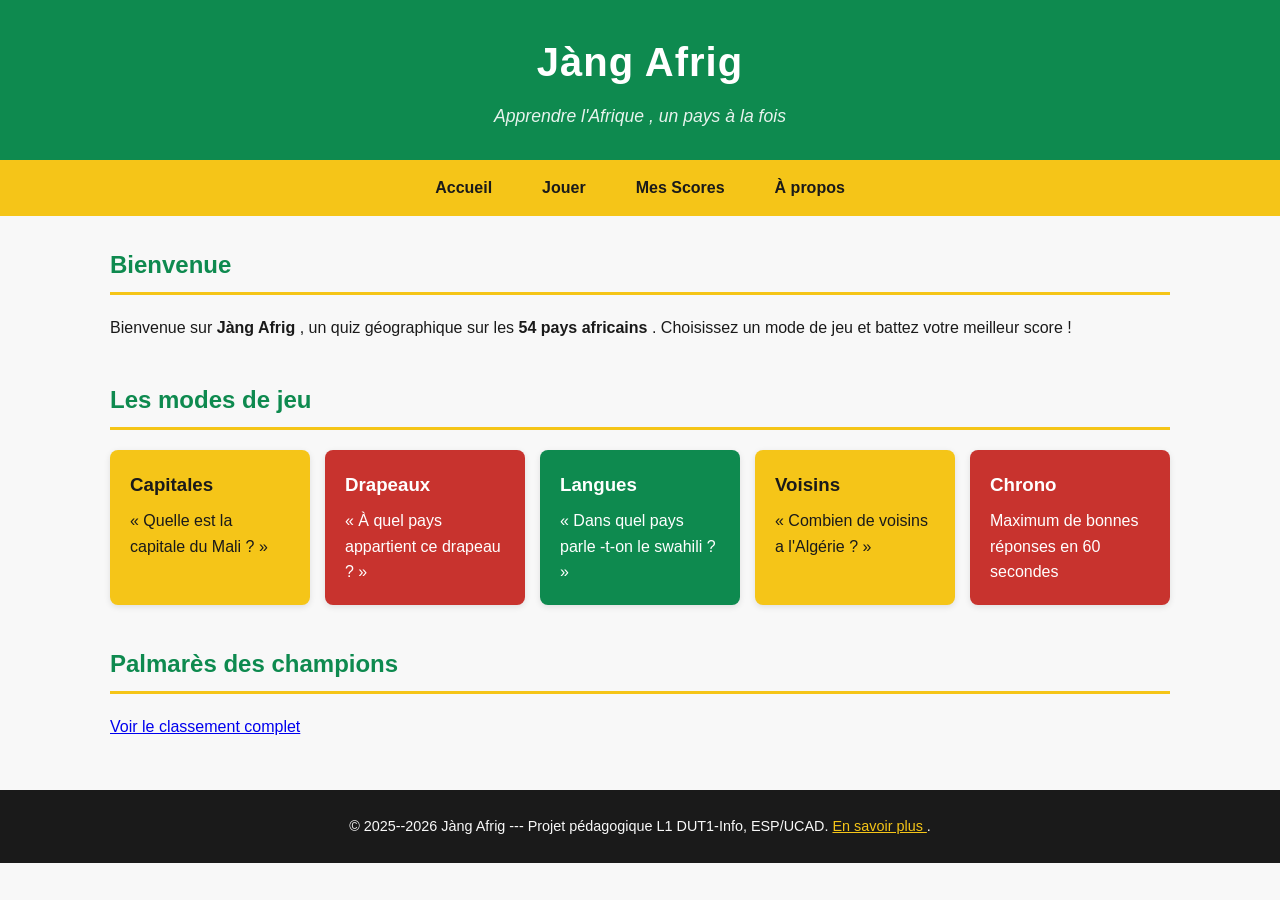
<file: index.html>
<!DOCTYPE html>
<html lang="en">
<head>
    <meta charset="UTF-8">
    <meta name="viewport" content="width=device-width, initial-scale=1.0">
    <title>hello pape samba</title>
    <link rel="preconnect" href="https://fonts.googleapis.com">
<link rel="preconnect" href="https://fonts.gstatic.com" crossorigin >
<link
href="https://fonts.googleapis.com/css2?family=Poppins:wght@400;600&family=Montserrat:wght@600;700&display=swap"
rel="stylesheet">
    <link rel="stylesheet" href="style.css">
    <script src="script.js" defer></script>
</head>
<body>
<header >
<h1>Jàng Afrig </h1>
<p>Apprendre l'Afrique , un pays à la fois </p>
</header >
<nav>
<a href="index.html">Accueil </a> 
<a href="quiz.html">Jouer </a> 
<a href="scores.html">Mes Scores </a> 
<a href="apropos.html">À propos </a>
</nav>
<main>
   
<section >
<h2>Bienvenue </h2>
<p>
Bienvenue sur <strong >Jàng Afrig </strong >, un quiz
géographique sur les
<strong >54 pays africains </strong >. Choisissez un mode de
jeu et battez
votre meilleur score !
</p>
</section >

<section >
<h2>Les modes de jeu </h2>
<div class="modes-grille">
<div class="carte-mode carte-jaune">
<h3>Capitales </h3>
<p>« Quelle est la capitale du Mali ? »</p>
</div>
<div class="carte-mode carte-rouge">
<h3>Drapeaux </h3>
<p>« À quel pays appartient ce drapeau ? »</p>
</div>
<div class="carte-mode carte-vert">
<h3>Langues </h3>
<p>« Dans quel pays parle -t-on le swahili ? »</p>
</div>
<div class="carte-mode carte-jaune">
<h3>Voisins </h3>
<p>« Combien de voisins a l'Algérie ? »</p>
</div>
<div class="carte-mode carte-rouge">
<h3>Chrono </h3>
<p>Maximum de bonnes réponses en 60 secondes </p>
</div>
</div>
</section >

<section >
<h2>Palmarès des champions </h2>
<p><a href="scores.html">Voir le classement complet </a></p>
</section >
</main>

<footer >
<p>
&copy; 2025--2026 Jàng Afrig --- Projet pédagogique L1
DUT1-Info, ESP/UCAD.
<a href="apropos.html">En savoir plus </a>.
</p>
</footer >
</body>
</html>
</file>
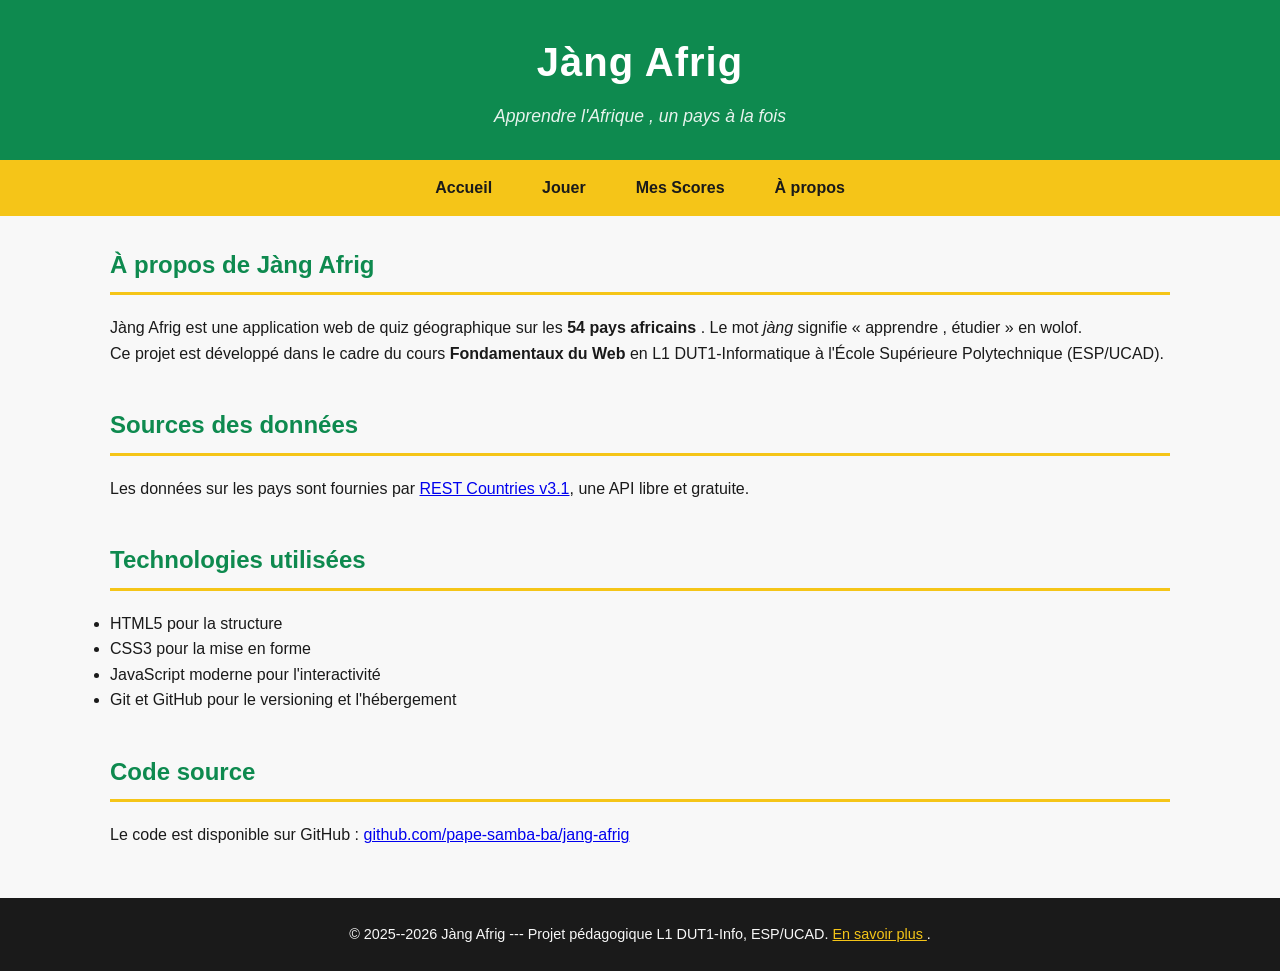
<file: apropos.html>
<!DOCTYPE html>
<html lang="fr">
<head>
<meta charset="UTF-8">
<title >Quiz --- Jàng Afrig </title >
    <link rel="preconnect" href="https://fonts.googleapis.com">
<link rel="preconnect" href="https://fonts.gstatic.com" crossorigin >
<link
href="https://fonts.googleapis.com/css2?family=Poppins:wght@400;600&family=Montserrat:wght@600;700&display=swap"
rel="stylesheet">
    <link rel="stylesheet" href="style.css">
</head>
<body>
<header >
<h1>Jàng Afrig </h1>
<p>Apprendre l'Afrique , un pays à la fois </p>
</header >
<nav>
<a href="index.html">Accueil </a> 
<a href="quiz.html">Jouer </a> 
<a href="scores.html">Mes Scores </a> 
<a href="apropos.html">À propos </a>
</nav>
<main>
<section >
<h2>À propos de Jàng Afrig </h2>
<p>
Jàng Afrig est une application web de quiz géographique sur
les
<strong >54 pays africains </strong >. Le mot <em>jàng</em>
signifie
« apprendre , étudier » en wolof.
</p>
<p>
Ce projet est développé dans le cadre du cours
<strong >Fondamentaux du Web </strong > en L1 DUT1-Informatique
à l'École Supérieure Polytechnique (ESP/UCAD).
</p>
</section >
<section >
<h2>Sources des données</h2>
<p>
Les données sur les pays sont fournies par
<a href="https://restcountries.com">REST Countries v3.1</a>,
une API libre et gratuite.
</p>
</section >
<section >
<h2>Technologies utilisées</h2>
<ul>
<li>HTML5 pour la structure </li>
<li>CSS3 pour la mise en forme </li>
<li>JavaScript moderne pour l'interactivité</li>
<li>Git et GitHub pour le versioning et l'hébergement </li>
</ul>
</section >
<section >
<h2>Code source </h2>
<p>
Le code est disponible sur GitHub :
<a href="https://github.com/pape-samba-ba/jang-afrig">
github.com/pape-samba-ba/jang-afrig
</a>
</p>
</section >
</main>
<footer >
<p>
&copy; 2025--2026 Jàng Afrig --- Projet pédagogique L1
DUT1-Info, ESP/UCAD.
<a href="apropos.html">En savoir plus </a>.
</p>
</footer >
</body>
</html>
</file>
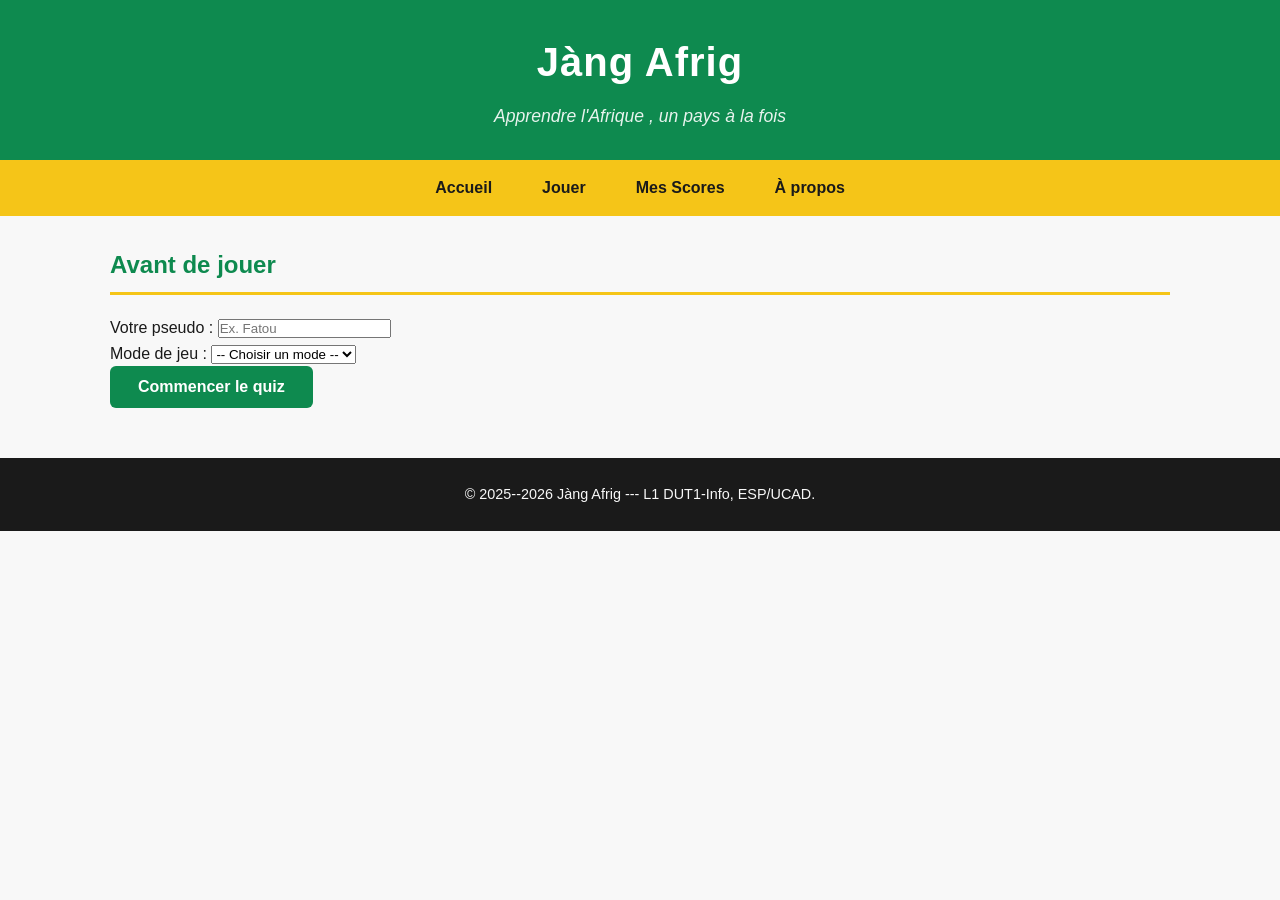
<file: quiz.html>
<!DOCTYPE html>
<html lang="fr">
<head>
<meta charset="UTF-8">
<title >Quiz --- Jàng Afrig </title >
    <link rel="preconnect" href="https://fonts.googleapis.com">
<link rel="preconnect" href="https://fonts.gstatic.com" crossorigin >
<link
href="https://fonts.googleapis.com/css2?family=Poppins:wght@400;600&family=Montserrat:wght@600;700&display=swap"
rel="stylesheet">
    <link rel="stylesheet" href="style.css">
</head>
<body>
<header >
<h1>Jàng Afrig </h1>
<p>Apprendre l'Afrique , un pays à la fois </p>
</header >
<nav>
<a href="index.html">Accueil </a> 
<a href="quiz.html">Jouer </a> 
<a href="scores.html">Mes Scores </a> 
<a href="apropos.html">À propos </a>
</nav>
<main>
<section >
<h2>Avant de jouer </h2>
<form>
<p>
<label for="pseudo">Votre pseudo :</label >
<input type="text" id="pseudo" name="pseudo"
placeholder="Ex. Fatou" required >

</p>
<p>
<label for="mode">Mode de jeu :</label >
<select id="mode" name="mode" required >
<option value="">-- Choisir un mode
--</option >
<option value="capitales">Capitales </option >
<option value="drapeaux">Drapeaux </option >
<option value="langues">Langues </option >
<option value="voisins">Voisins </option >
<option value="chrono">Chrono </option >
</select >
</p>
<p>
<button type="submit" class="btn btn-primary">Commencer le quiz </button >
</p>
</form>
</section >
</main>
<footer >
<p>&copy; 2025--2026 Jàng Afrig --- L1 DUT1-Info,
ESP/UCAD.</p>
</footer >
</body>
</html>
</file>
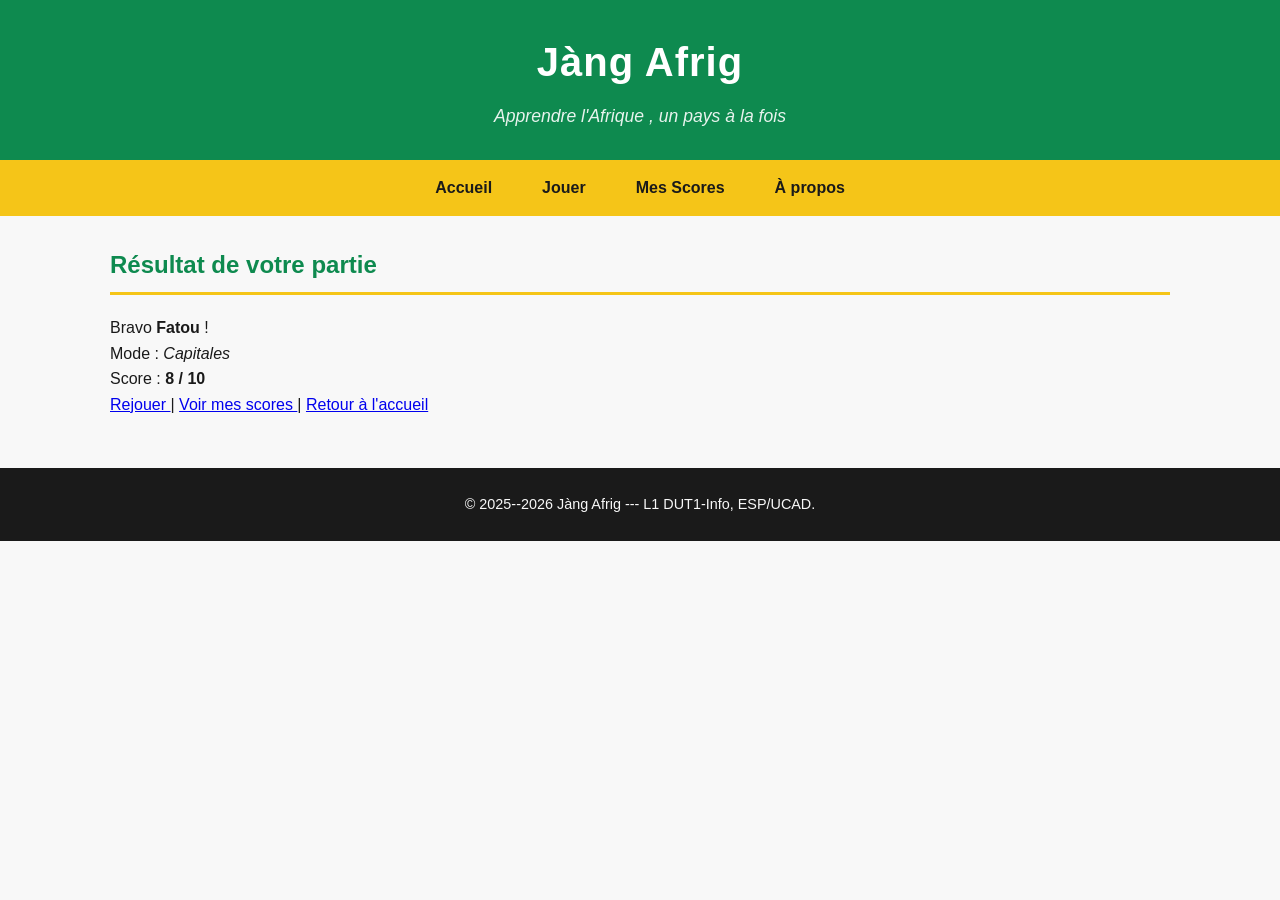
<file: resultats.html>
<!DOCTYPE html>
<html lang="fr">
<head>
<meta charset="UTF-8">
<title >Quiz --- Jàng Afrig </title >
    <link rel="preconnect" href="https://fonts.googleapis.com">
<link rel="preconnect" href="https://fonts.gstatic.com" crossorigin >
<link
href="https://fonts.googleapis.com/css2?family=Poppins:wght@400;600&family=Montserrat:wght@600;700&display=swap"
rel="stylesheet">
    <link rel="stylesheet" href="style.css">
</head>
<body>
<header >
<h1>Jàng Afrig </h1>
<p>Apprendre l'Afrique , un pays à la fois </p>
</header >
<nav>
<a href="index.html">Accueil </a> 
<a href="quiz.html">Jouer </a> 
<a href="scores.html">Mes Scores </a> 
<a href="apropos.html">À propos </a>
</nav>
<main>
<section >
<h2>Résultat de votre partie </h2>
<p>Bravo <strong >Fatou </strong > !</p>
<p>Mode : <em>Capitales </em></p>
<p>Score : <strong >8 / 10</strong ></p>
<p>
<a href="quiz.html">Rejouer </a> |
<a href="scores.html">Voir mes scores </a> |
<a href="index.html">Retour à l'accueil </a>
</p>
</section >
</main>
<footer >
<p>&copy; 2025--2026 Jàng Afrig --- L1 DUT1-Info,
ESP/UCAD.</p>
</footer >
</body>
</html>
</file>
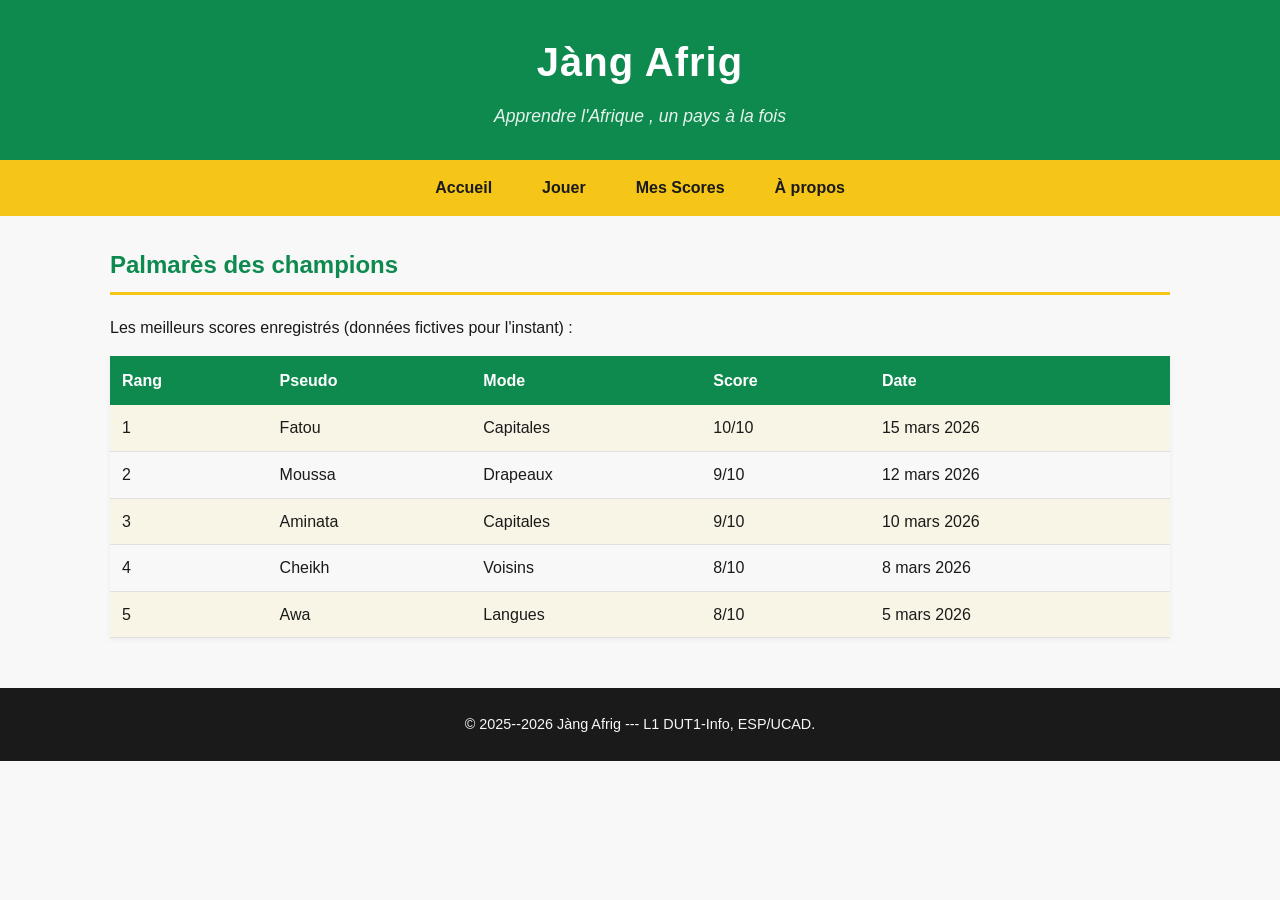
<file: scores.html>
<!DOCTYPE html>
<html lang="fr">
<head>
<meta charset="UTF-8">
<title >Quiz --- Jàng Afrig </title >
    <link rel="preconnect" href="https://fonts.googleapis.com">
<link rel="preconnect" href="https://fonts.gstatic.com" crossorigin >
<link
href="https://fonts.googleapis.com/css2?family=Poppins:wght@400;600&family=Montserrat:wght@600;700&display=swap"
rel="stylesheet">
    <link rel="stylesheet" href="style.css">
</head>
<body>
<header >
<h1>Jàng Afrig </h1>
<p>Apprendre l'Afrique , un pays à la fois </p>
</header >
<nav>
<a href="index.html">Accueil </a> 
<a href="quiz.html">Jouer </a> 
<a href="scores.html">Mes Scores </a> 
<a href="apropos.html">À propos </a>
</nav>
<main>
<section >
<h2>Palmarès des champions </h2>
<p>Les meilleurs scores enregistrés (données fictives pour
l'instant) :</p>
<table >
<tr>
<th>Rang </th>
<th>Pseudo </th>
<th>Mode </th>
<th>Score </th>
<th>Date </th>
</tr>
<tr>
<td>1</td>
<td>Fatou </td>
<td>Capitales </td>
<td>10/10</td>
<td>15 mars 2026</td>
</tr>
<tr>
<td>2</td>
<td>Moussa </td>
<td>Drapeaux </td>
<td>9/10</td>
<td>12 mars 2026</td>
</tr>
<tr>
<td>3</td>
<td>Aminata </td>
<td>Capitales </td>
<td>9/10</td>
<td>10 mars 2026</td>
</tr>
<tr>
<td>4</td>
<td>Cheikh </td>
<td>Voisins </td>
<td>8/10</td>
<td>8 mars 2026</td>
</tr>
<tr>
<td>5</td>
<td>Awa </td>
<td>Langues </td>
<td>8/10</td>
<td>5 mars 2026</td>
</tr>
</table >
</section >
</main>
<footer >
<p>&copy; 2025--2026 Jàng Afrig --- L1 DUT1-Info,
ESP/UCAD.</p>
</footer >
</body>
</html>
</file>
<file: style.css>
/* ===== Reset minimal ===== */
* {
box-sizing: border-box;
margin: 0;
padding: 0;
}
body {
font-family: sans-serif;
line-height: 1.6;
color: #1A1A1A;
background-color: #F8F8F8;
}

/* ===== Palette panafricaine ===== */
:root {
--vert: #0E8A4F;
--jaune: #F5C518;
--rouge: #C8332E;
--noir: #1A1A1A;
--blanc-casse: #F8F8F8;
}

body {
font-family: 'Poppins ', sans-serif;
line-height: 1.6;
color: var(--noir);
background-color: var(--blanc -casse);
}
h1, h2, h3 {
font-family: 'Montserrat ', sans-serif;
font-weight: 700;
}

/* ===== Header ===== */
header {
background-color: var(--vert);
color: white;
padding: 30px 20px;
text-align: center;
}
header h1 {
font-size: 2.5rem;
margin-bottom: 8px;
letter-spacing: 1px;
}
header p {
font-size: 1.1rem;
opacity: 0.9;
font-style: italic;
}


/* ===== Navigation ===== */
nav {
background-color: var(--jaune);
padding: 0;
display: flex;
justify-content: center;
flex-wrap: wrap;
}
nav a {
color: var(--noir);
text-decoration: none;
font-weight: 600;
padding: 15px 25px;
transition: background -color 0.2s;
}
nav a:hover {background-color: var(--vert);
color: white;
}

/* ===== Section principale ===== */
main {
max-width: 1100px;
margin: 30px auto;
padding: 0 20px;
}
main section {
margin-bottom: 40px;
}
main h2 {
color: var(--vert);
border-bottom: 3px solid var(--jaune);
padding-bottom: 8px;
margin-bottom: 20px;
}

/* ===== Grille de cartes (Flexbox) ===== */
.modes-grille {
display: flex;
flex-wrap: wrap;
gap: 15px;
}
.carte-mode {
flex: 1 1 200px;
padding: 20px;
border-radius: 8px;
color: var(--noir);
box-shadow: 0 2px 6px rgba(0, 0, 0, 0.1);
}
.carte-mode h3 {
margin-bottom: 8px;
}
.carte-jaune { background-color: var(--jaune); }
.carte-rouge { background-color: var(--rouge); color: white; }
.carte-vert { background-color: var(--vert); color: white; }

/* ===== Boutons ===== */
.btn {
display: inline -block;
padding: 12px 28px;
font-size: 1rem;
font-weight: 600;
border: none;
border-radius: 6px;
cursor: pointer;
text-decoration: none;
transition: background -color 0.2s, transform 0.1s;
}
.btn-primary {
background-color: var(--vert);
color: white;
}
.btn-primary:hover {
background-color: #0a6e3f; /* vert plus foncé */
}
.btn-primary:active {
transform: scale(0.97);
}
.btn-secondary {
background-color: var(--blanc -casse);
color: var(--noir);
border: 2px solid var(--noir);
}
.btn-secondary:hover {
background-color: var(--noir);
color: white;
}

/* ===== Tableaux ===== */
table {
width: 100%;
border-collapse: collapse;
margin-top: 15px;
box-shadow: 0 2px 6px rgba(0, 0, 0, 0.05);
}
th {
background-color: var(--vert);
color: white;
padding: 12px;
text-align: left;
}
td {
padding: 10px 12px;
border-bottom: 1px solid #e0e0e0;
}
/* Lignes alternées (zébrures) */
tr:nth-child(even) td {
background-color: rgba(245, 197, 24, 0.08);
}
tr:hover td {
background-color: rgba(14, 138, 79, 0.1);
}

/* ===== Footer ===== */
footer {
background-color: var(--noir);
color: var(--blanc-casse);
padding: 25px 20px;
text-align: center;
margin-top: 50px;
font-size: 0.9rem;
}
footer a {color: var(--jaune);
text-decoration: underline;
}
footer a:hover {
color: white;
}
</file>
